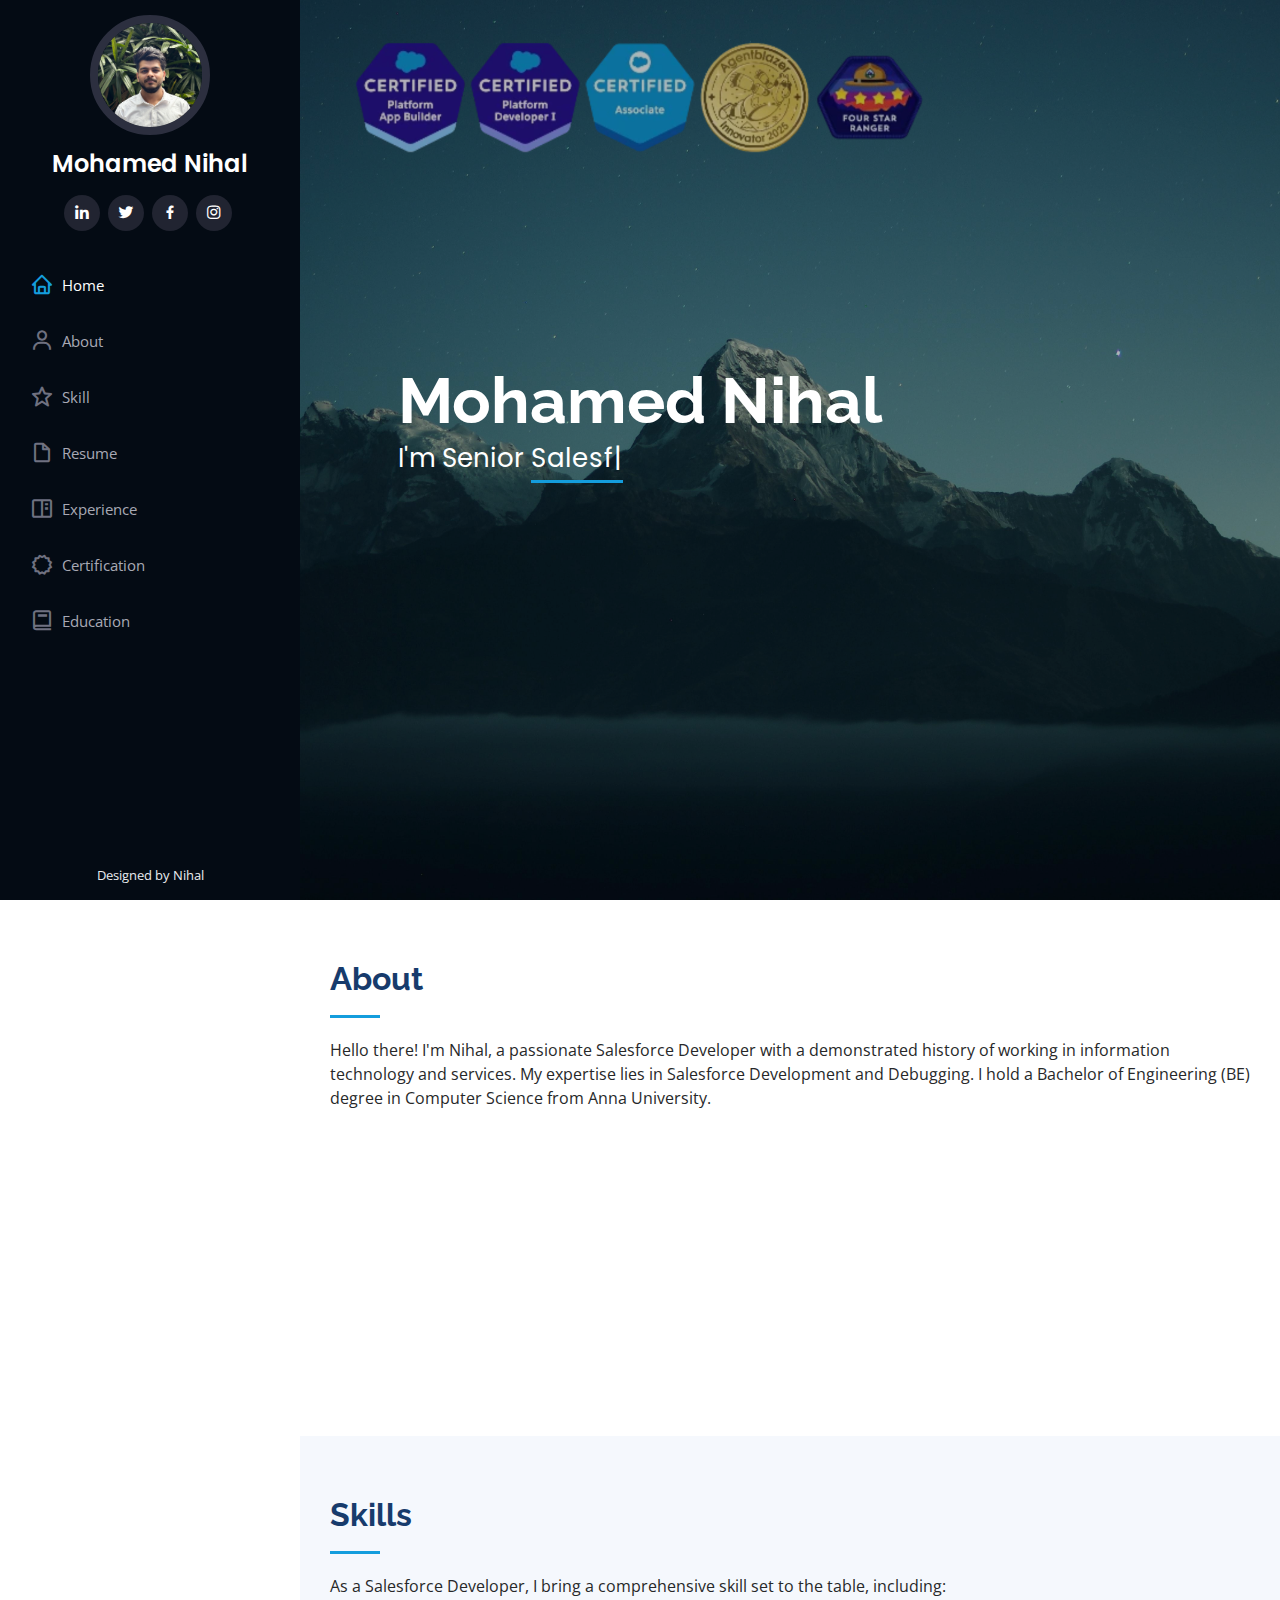
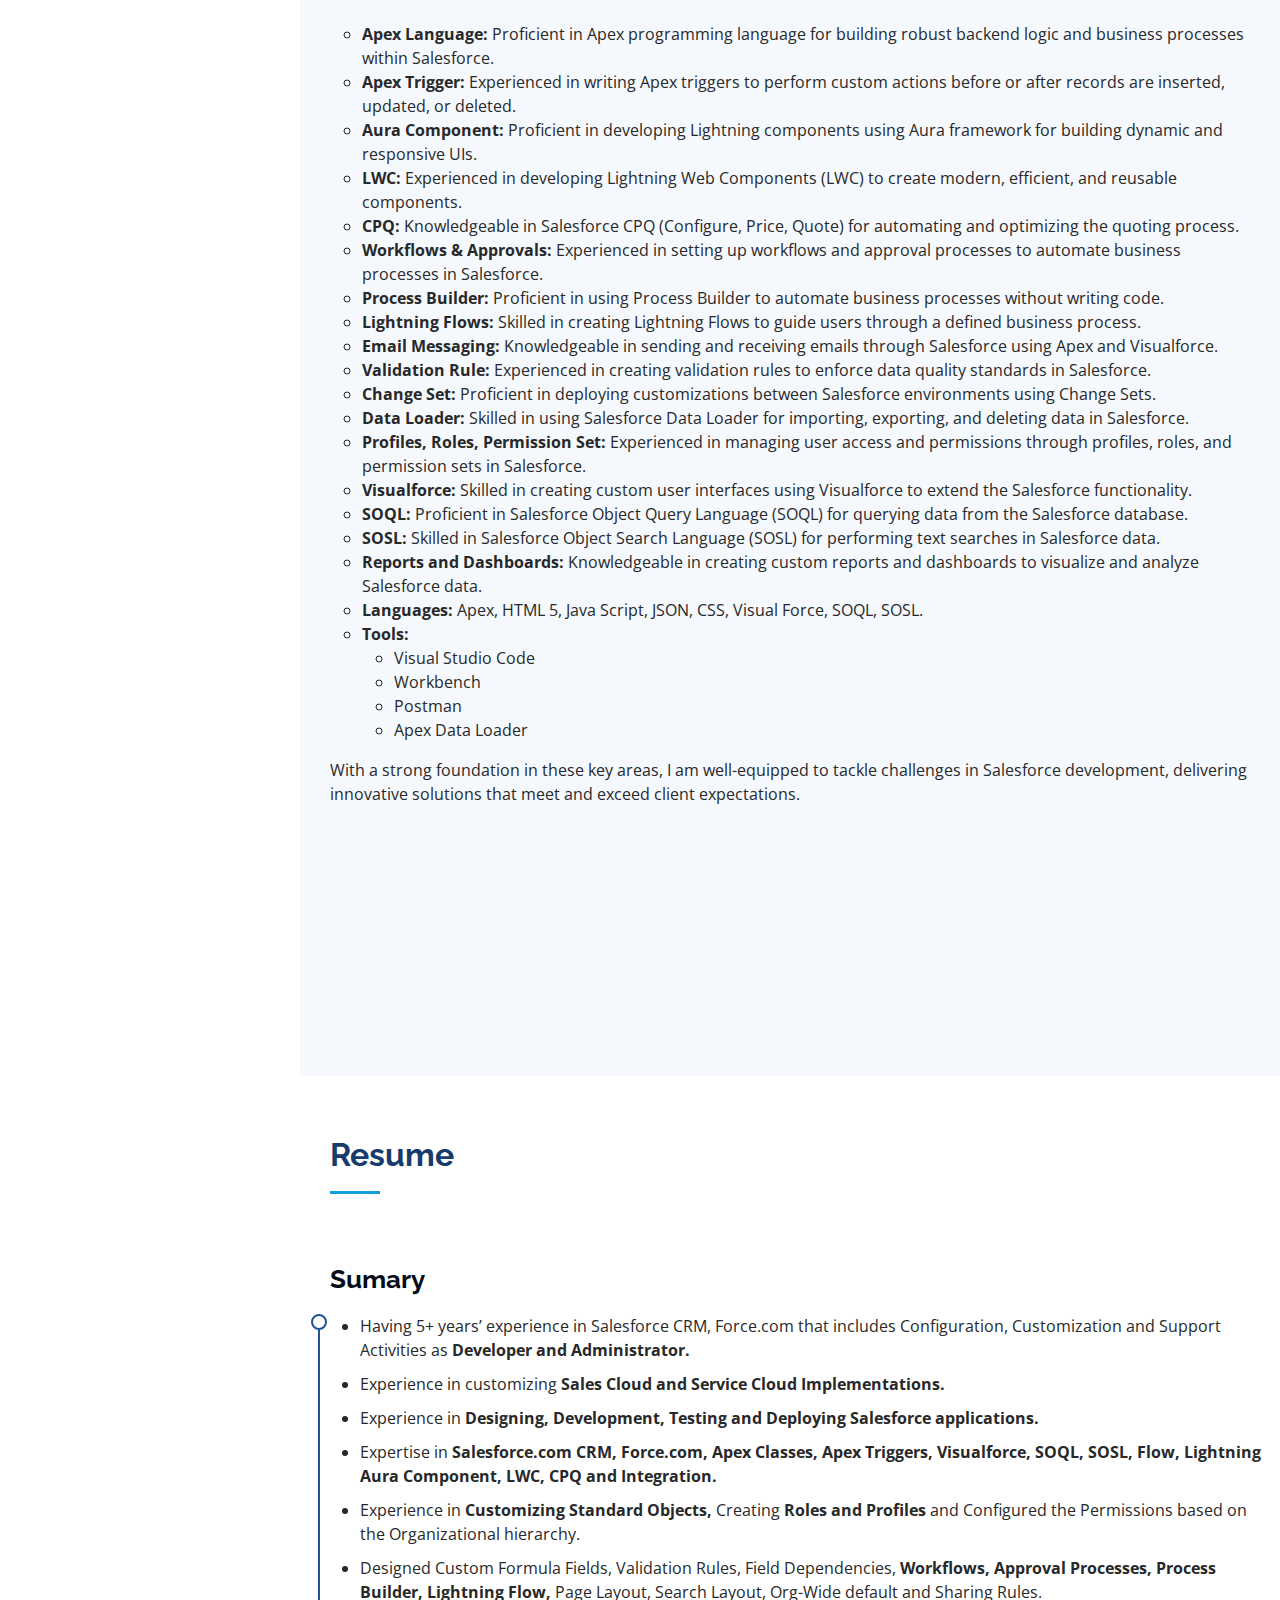
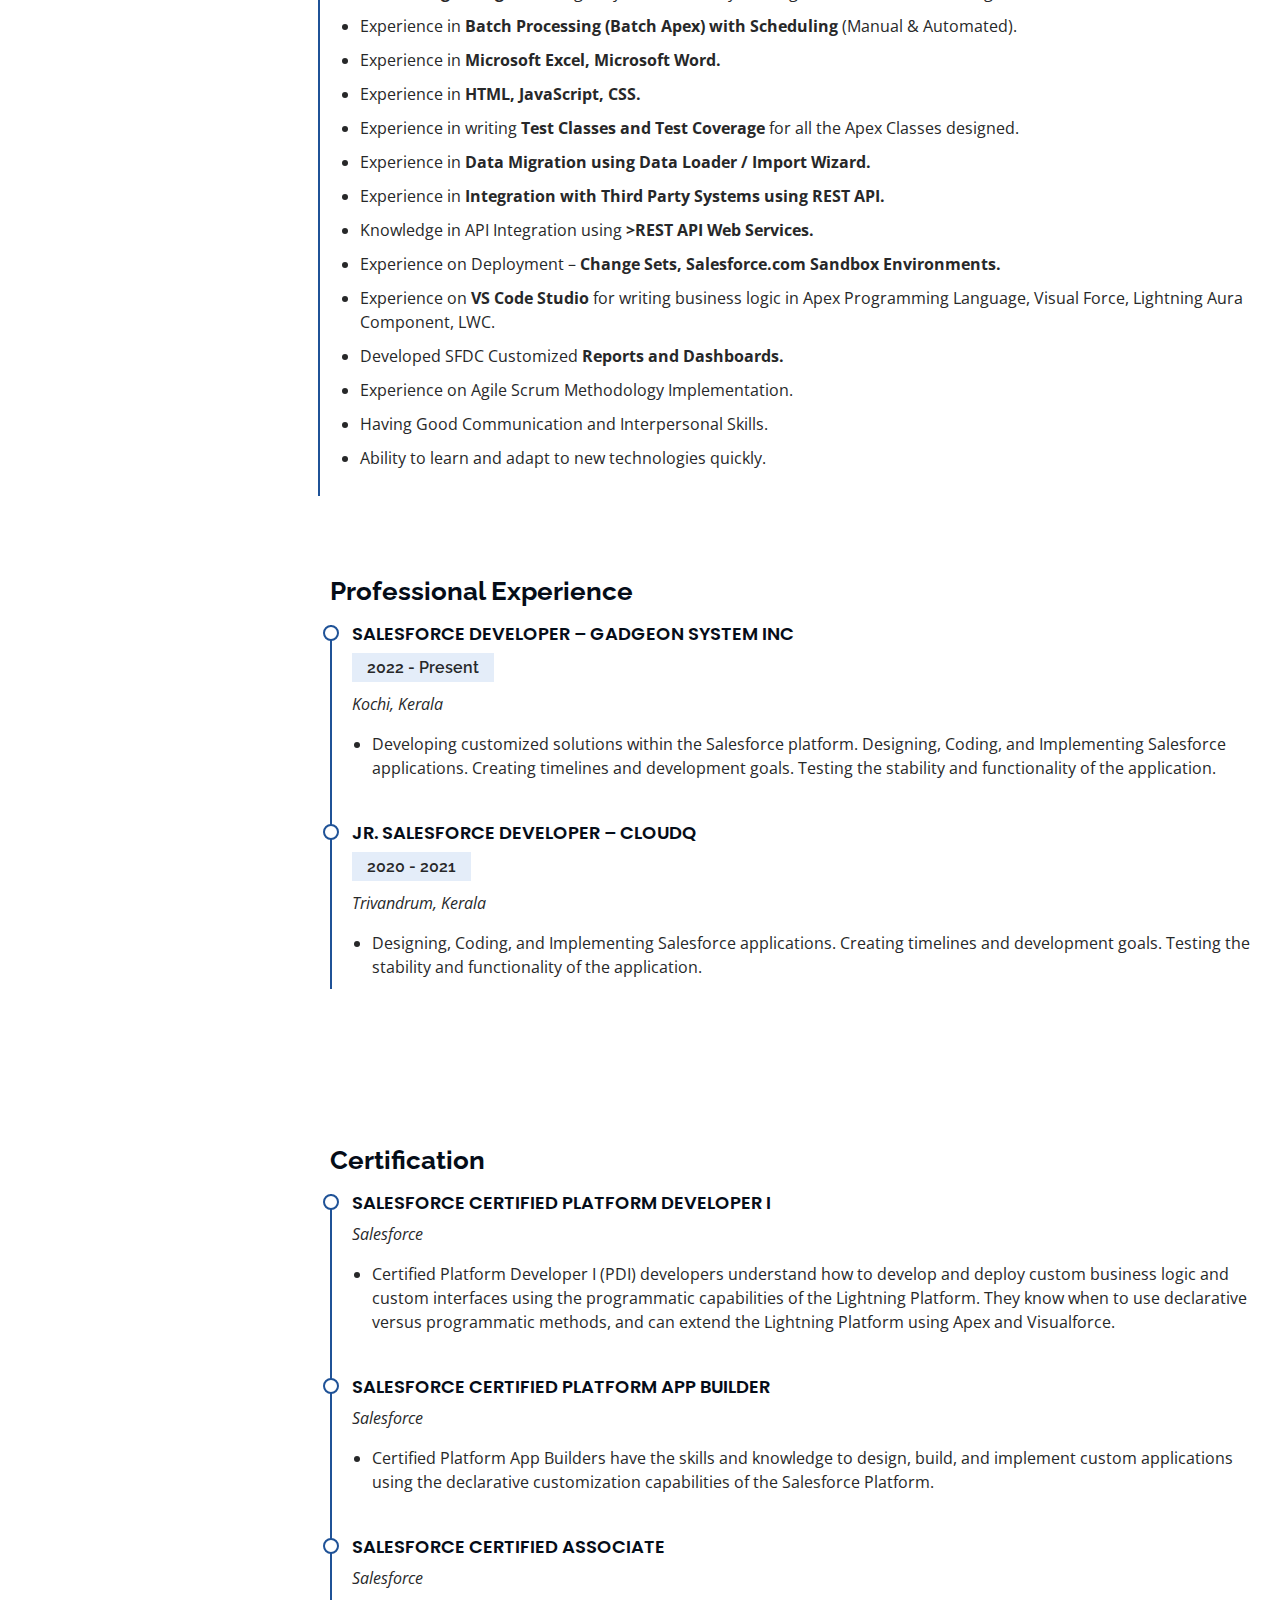
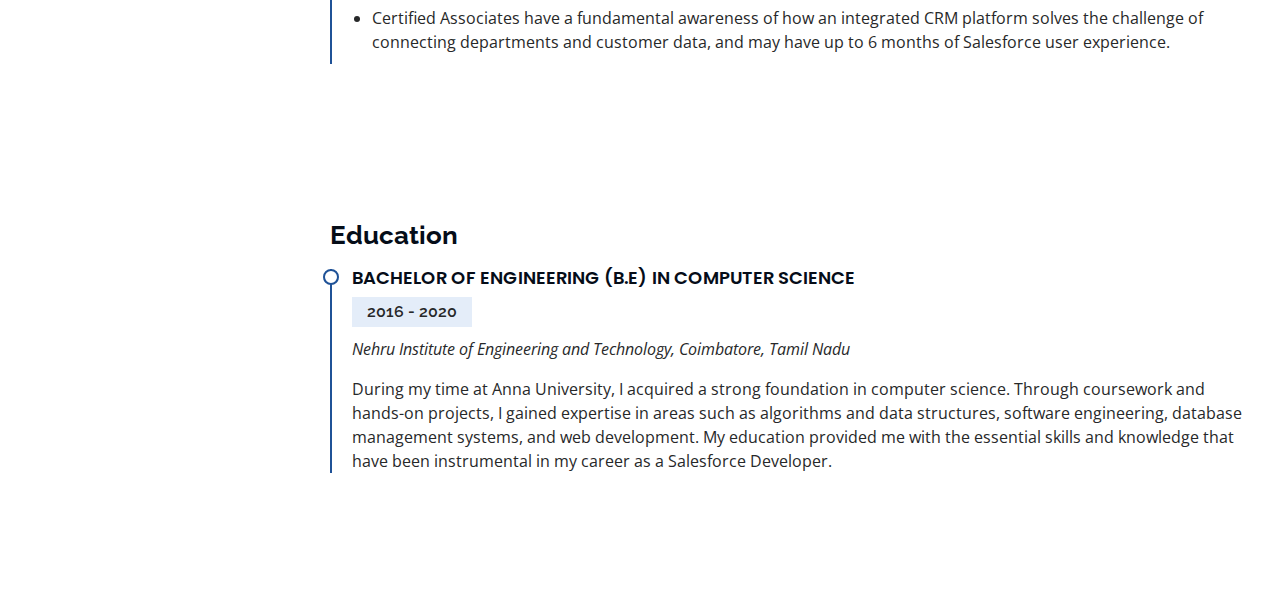
<file: index.html>
<!DOCTYPE html>
<html lang="en">
 
<head>
    <meta charset="utf-8">
    <meta content="width=device-width, initial-scale=1.0" name="viewport">

    <title>Mohamed Nihal - Portfolio</title>
    <meta content="" name="description">
    <meta content="" name="keywords">

    <!-- Favicons -->
    <link href="assets/img/icons8-n-48.png" rel="icon">
    <link href="assets/img/icons8-n-180.png" rel="icons8-n-180">

    <!-- Google Fonts -->
    <link href="https://fonts.googleapis.com/css?family=Open+Sans:300,300i,400,400i,600,600i,700,700i|Raleway:300,300i,400,400i,500,500i,600,600i,700,700i|Poppins:300,300i,400,400i,500,500i,600,600i,700,700i" rel="stylesheet">

    <!-- Vendor CSS Files -->
    <link href="assets/vendor/aos/aos.css" rel="stylesheet">
    <link href="assets/vendor/bootstrap/css/bootstrap.min.css" rel="stylesheet">
    <link href="assets/vendor/bootstrap-icons/bootstrap-icons.css" rel="stylesheet">
    <link href="assets/vendor/boxicons/css/boxicons.min.css" rel="stylesheet">
    <link href="assets/vendor/glightbox/css/glightbox.min.css" rel="stylesheet">
    <link href="assets/vendor/swiper/swiper-bundle.min.css" rel="stylesheet">

    <!-- Template Main CSS File -->
    <link href="assets/css/style.css" rel="stylesheet">

    <!-- =======================================================
  * Template Name: Nihal iPortfolio
  * Template URL: https://bootstrapmade.com/iportfolio-bootstrap-portfolio-websites-template/
  * Updated: Mar 17 2024 with Bootstrap v5.3.3
  * Author: BootstrapMade.com
  * License: https://bootstrapmade.com/license/
  ======================================================== -->
</head>

<body>

    <!-- ======= Mobile nav toggle button ======= -->
    <i class="bi bi-list mobile-nav-toggle d-xl-none"></i>

    <!-- ======= Header ======= -->
    <header id="header">
        <div class="d-flex flex-column">

            <div class="profile">
                <img src="assets/img/IMG_7010.jpg" alt="" class="img-fluid rounded-circle">
                <h1 class="text-light"><a href="index.html">Mohamed Nihal</a></h1>
                <div class="social-links mt-3 text-center">
                    <a href="https://www.linkedin.com/in/nihalmohamed7/" class="linkedin"><i class="bx bxl-linkedin"></i></a>
                    <a href="https://twitter.com/nihalmohamed__" class="twitter"><i class="bx bxl-twitter"></i></a>
                    <a href="#" class="facebook"><i class="bx bxl-facebook"></i></a>
                    <a href="#" class="instagram"><i class="bx bxl-instagram"></i></a>
                </div>
            </div>

            <nav id="navbar" class="nav-menu navbar">
                <ul>
                    <li><a href="#hero" class="nav-link scrollto active"><i class="bx bx-home"></i> <span>Home</span></a></li>
                    <li><a href="#about" class="nav-link scrollto"><i class="bx bx-user"></i> <span>About</span></a></li>
                    <li><a href="#skills" class="nav-link scrollto"><i class="bx bx-star"></i> <span>Skill</span></a></li>
                    <li><a href="#resume" class="nav-link scrollto"><i class="bx bx-file-blank"></i> <span>Resume</span></a></li>                   
                    <li><a href="#experience" class="nav-link scrollto"><i class="bx bx-book-content"></i> <span>Experience</span></a></li>
                    <li><a href="#certification" class="nav-link scrollto"><i class="bx bx-certification"></i> <span>Certification</span></a></li>
                    <li><a href="#education" class="nav-link scrollto"><i class="bx bx-book"></i> <span>Education</span></a></li>
                </ul>
            </nav>
            <!-- .nav-menu -->
        </div>
    </header>
    <!-- End Header -->

    <!-- ======= Hero Section ======= -->
    <section id="hero" class="d-flex flex-column justify-content-center align-items-center">
        <div class="hero-container" data-aos="fade-in">
            <h1>Mohamed Nihal</h1>
            <p>I'm Senior <span class="typed" data-typed-items="Salesforce Developer, Salesforce Administrator"></span></p>
        </div>
    </section>
    <!-- End Hero -->

    <main id="main">

        <!-- ======= About Section ======= -->
        <section id="about" class="about">
            <div class="container">

                <div class="section-title">
                    <h2>About</h2>
                    <p>Hello there! I'm Nihal, a passionate Salesforce Developer with a demonstrated history of working in information technology and services. My expertise lies in Salesforce Development and Debugging. I hold a Bachelor of Engineering (BE)
                        degree in Computer Science from Anna University.</p>
                </div>

                <div class="row">
                    <div class="col-lg-3" data-aos="fade-right">
                        <img src="assets/img/IMG_7010.jpg" class="img-fluid" alt="" style="width: 245px;">
                    </div>

                    <div class="col-lg-9 pt-4 pt-lg-0 content" data-aos="fade-left">
                        <h3>Salesforce Developer &amp; Administrator.</h3>
                        <p class="fst-italic">
                            Having 5+ years’ experience in Salesforce CRM that includes Configuration, Customization and Support Activities as Developer and Administrator.
                        </p>
                        <div class="row">
                            <div class="col-lg-6">
                                <ul>
                                    <li><i class="bi bi-chevron-right"></i> <strong>Birthday:</strong> <span>1 Mar 1999</span></li>
                                    <li><i class="bi bi-chevron-right"></i> <strong>Phone:</strong> <span>+91 7907885976</span></li>
                                    <li><i class="bi bi-chevron-right"></i> <strong>City:</strong> <span>Ernakulam, Kerala, India</span></li>                                    
                                </ul>
                            </div>
                            <div class="col-lg-6">
                                <ul>
                                    <li><i class="bi bi-chevron-right"></i> <strong>Degree:</strong> <span>BE, Computer Science</span></li>
                                    <li><i class="bi bi-chevron-right"></i> <strong>Email:</strong> <span>nihalmohamed2k15@gmail.com</span></li>
                                    <li><i class="bi bi-chevron-right"></i> <strong>Website:</strong> <a href="https://www.salesforce.com/trailblazer/nihalmohamed"><span>Trailblazer/nihalmohamed</span></a></li>
                                </ul>
                            </div>
                        </div>
                        <!-- <p>
              Officiis eligendi itaque labore et dolorum mollitia officiis optio vero. Quisquam sunt adipisci omnis et ut. Nulla accusantium dolor incidunt officia tempore. Et eius omnis.
              Cupiditate ut dicta maxime officiis quidem quia. Sed et consectetur qui quia repellendus itaque neque. Aliquid amet quidem ut quaerat cupiditate. Ab et eum qui repellendus omnis culpa magni laudantium dolores.
            </p> -->
                    </div>
                </div>

            </div>
        </section>
        <!-- End About Section -->

        <!-- ======= Skills Section ======= -->
        <section id="skills" class="skills section-bg">
            <div class="container">

                <div class="section-title">
                    <h2>Skills</h2>
                    <p>As a Salesforce Developer, I bring a comprehensive skill set to the table, including:</p>
                    <br>
                    <ul style="list-style-type: circle;">
                        <li><b>Apex Language:</b> Proficient in Apex programming language for building robust backend logic and business processes within Salesforce.</li>
                        <li><b>Apex Trigger:</b> Experienced in writing Apex triggers to perform custom actions before or after records are inserted, updated, or deleted.</li>
                        <li><b>Aura Component:</b> Proficient in developing Lightning components using Aura framework for building dynamic and responsive UIs.</li>
                        <li><b>LWC:</b> Experienced in developing Lightning Web Components (LWC) to create modern, efficient, and reusable components.</li>
                        <li><b>CPQ:</b> Knowledgeable in Salesforce CPQ (Configure, Price, Quote) for automating and optimizing the quoting process.</li>
                        <li><b>Workflows &amp; Approvals:</b> Experienced in setting up workflows and approval processes to automate business processes in Salesforce.</li>
                        <li><b>Process Builder:</b> Proficient in using Process Builder to automate business processes without writing code.</li>
                        <li><b>Lightning Flows:</b> Skilled in creating Lightning Flows to guide users through a defined business process.</li>
                        <li><b>Email Messaging:</b> Knowledgeable in sending and receiving emails through Salesforce using Apex and Visualforce.</li>
                        <li><b>Validation Rule:</b> Experienced in creating validation rules to enforce data quality standards in Salesforce.</li>
                        <li><b>Change Set:</b> Proficient in deploying customizations between Salesforce environments using Change Sets.</li>
                        <li><b>Data Loader:</b> Skilled in using Salesforce Data Loader for importing, exporting, and deleting data in Salesforce.</li>
                        <li><b>Profiles, Roles, Permission Set:</b> Experienced in managing user access and permissions through profiles, roles, and permission sets in Salesforce.</li>
                        <li><b>Visualforce:</b> Skilled in creating custom user interfaces using Visualforce to extend the Salesforce functionality.</li>
                        <li><b>SOQL:</b> Proficient in Salesforce Object Query Language (SOQL) for querying data from the Salesforce database.</li>
                        <li><b>SOSL: </b> Skilled in Salesforce Object Search Language (SOSL) for performing text searches in Salesforce data.</li>
                        <li><b>Reports and Dashboards:</b> Knowledgeable in creating custom reports and dashboards to visualize and analyze Salesforce data.</li>
                        <li><b>Languages: </b>Apex, HTML 5, Java Script, JSON, CSS, Visual Force, SOQL, SOSL.</li>
                        <li><b>Tools:</b>
                            <ul>
                                <li>Visual Studio Code</li>
                                <li>Workbench</li>
                                <li>Postman</li>
                                <li>Apex Data Loader</li>
                            </ul>
                        </li>
                    </ul>
                    <p>With a strong foundation in these key areas, I am well-equipped to tackle challenges in Salesforce development, delivering innovative solutions that meet and exceed client expectations.</p>
                </div>


                <div class="row skills-content">

                    <div class="col-lg-6" data-aos="fade-up">

                        <div class="progress">
                            <span class="skill">HTML <i class="val">95%</i></span>
                            <div class="progress-bar-wrap">
                                <div class="progress-bar" role="progressbar" aria-valuenow="95" aria-valuemin="0" aria-valuemax="100"></div>
                            </div>
                        </div>

                        <div class="progress">
                            <span class="skill">JavaScript <i class="val">90%</i></span>
                            <div class="progress-bar-wrap">
                                <div class="progress-bar" role="progressbar" aria-valuenow="90" aria-valuemin="0" aria-valuemax="100"></div>
                            </div>
                        </div>

                        <div class="progress">
                            <span class="skill">Excel <i class="val">90%</i></span>
                            <div class="progress-bar-wrap">
                                <div class="progress-bar" role="progressbar" aria-valuenow="90" aria-valuemin="0" aria-valuemax="100"></div>
                            </div>
                        </div>

                    </div>

                    <div class="col-lg-6" data-aos="fade-up" data-aos-delay="100">

                        <div class="progress">
                            <span class="skill">Apex Programming<i class="val">95%</i></span>
                            <div class="progress-bar-wrap">
                                <div class="progress-bar" role="progressbar" aria-valuenow="95" aria-valuemin="0" aria-valuemax="100"></div>
                            </div>
                        </div>

                        <div class="progress">
                            <span class="skill">LWC <i class="val">90%</i></span>
                            <div class="progress-bar-wrap">
                                <div class="progress-bar" role="progressbar" aria-valuenow="90" aria-valuemin="0" aria-valuemax="100"></div>
                            </div>
                        </div>

                        <div class="progress">
                            <span class="skill">CPQ <i class="val">65%</i></span>
                            <div class="progress-bar-wrap">
                                <div class="progress-bar" role="progressbar" aria-valuenow="65" aria-valuemin="0" aria-valuemax="100"></div>
                            </div>
                        </div>
                    </div>
                </div>
            </div>
        </section>
        <!-- End Skills Section -->

        <!-- ======= Resume Section ======= -->
        <section id="resume" class="resume">
            <div class="container">

                <div class="section-title">
                    <h2>Resume</h2>
                </div>

                <div class="row">
                    <h3 class="resume-title">Sumary</h3>
                    <div class="resume-item pb-0">
                        <ul>
                            <li>Having 5+ years’ experience in Salesforce CRM, Force.com that includes Configuration, Customization and Support Activities as <b>Developer and Administrator.</b></li>
                            <li>Experience in customizing <b>Sales Cloud and Service Cloud Implementations.</b></li>
                            <li>Experience in <b>Designing, Development, Testing and Deploying Salesforce applications.</b></li>
                            <li>Expertise in <b>Salesforce.com CRM, Force.com, Apex Classes, Apex Triggers, Visualforce, SOQL, SOSL, Flow, Lightning Aura Component, LWC, CPQ and Integration.</b></li>
                            <li>Experience in <b>Customizing Standard Objects,</b> Creating <b>Roles and Profiles</b> and Configured the Permissions based on the Organizational hierarchy.</li>
                            <li>Designed Custom Formula Fields, Validation Rules, Field Dependencies, <b>Workflows, Approval Processes, Process Builder, Lightning Flow,</b> Page Layout, Search Layout, Org-Wide default and Sharing Rules.</li>
                            <li>Experience in <b>Batch Processing (Batch Apex) with Scheduling</b> (Manual &amp; Automated).</li>
                            <li>Experience in <b>Microsoft Excel, Microsoft Word.</b></li>
                            <li>Experience in <b>HTML, JavaScript, CSS.</b></li>
                            <li>Experience in writing <b>Test Classes and Test Coverage</b> for all the Apex Classes designed.</li>
                            <li>Experience in <b>Data Migration using Data Loader / Import Wizard.</b></li>
                            <li>Experience in <b>Integration with Third Party Systems using REST API.</b></li>
                            <li>Knowledge in API Integration using <b>>REST API Web Services.</b></li>
                            <li>Experience on Deployment – <b>Change Sets, Salesforce.com Sandbox Environments.</b></li>
                            <li>Experience on <b>VS Code Studio</b> for writing business logic in Apex Programming Language, Visual Force, Lightning Aura Component, LWC.</li>
                            <li>Developed SFDC Customized <b>Reports and Dashboards.</b></li>
                            <li>Experience on Agile Scrum Methodology Implementation.</li>
                            <li>Having Good Communication and Interpersonal Skills.</li>
                            <li>Ability to learn and adapt to new technologies quickly.</li>
                        </ul>
                    </div>

                    <!-- ======= Experience Section ======= -->
                    <section id="experience" class="resume">
                        <h3 class="resume-title">Professional Experience</h3>
                        <div class="resume-item">
                            <h4>Salesforce Developer – Gadgeon System Inc</h4>
                            <h5>2022 - Present</h5>
                            <p><em>Kochi, Kerala </em></p>
                            <ul>
                                <li>Developing customized solutions within the Salesforce platform. Designing, Coding, and Implementing Salesforce applications. Creating timelines and development goals. Testing the stability and functionality of the application.</li>
                            </ul>
                        </div>
                        <div class="resume-item">
                            <h4>Jr. Salesforce Developer – CloudQ </h4>
                            <h5>2020 - 2021</h5>
                            <p><em>Trivandrum, Kerala</em></p>
                            <ul>
                                <li>Designing, Coding, and Implementing Salesforce applications. Creating timelines and development goals. Testing the stability and functionality of the application.</li>
                            </ul>
                        </div>
                    </section>
                    <!-- End Experience Section -->

                    <!-- ======= Certification Section ======= -->
                    <section id="certification" class="resume">
                        <h3 class="resume-title">Certification</h3>
                        <div class="resume-item">
                            <h4>Salesforce Certified Platform Developer I</h4>
                            <p><em>Salesforce </em></p>
                            <ul>
                                <li>Certified Platform Developer I (PDI) developers understand how to develop and deploy custom business logic and custom interfaces using the programmatic capabilities of the Lightning Platform. They know when to use declarative
                                    versus programmatic methods, and can extend the Lightning Platform using Apex and Visualforce.</li>
                            </ul>
                        </div>
                        <div class="resume-item">
                            <h4>Salesforce Certified Platform App Builder</h4>
                            <p><em>Salesforce </em></p>
                            <ul>
                                <li>Certified Platform App Builders have the skills and knowledge to design, build, and implement custom applications using the declarative customization capabilities of the Salesforce Platform.</li>
                            </ul>
                        </div>
                        <div class="resume-item">
                            <h4>Salesforce Certified Associate</h4>
                            <p><em>Salesforce </em></p>
                            <ul>
                                <li>Certified Associates have a fundamental awareness of how an integrated CRM platform solves the challenge of connecting departments and customer data, and may have up to 6 months of Salesforce user experience.</li>
                            </ul>
                        </div>
                    </section>
                    <!-- End Certification Section -->

                    <!-- ======= Education Section ======= -->
                    <section id="education" class="resume">
                        <h3 class="resume-title">Education</h3>
                        <div class="resume-item">
                            <h4>Bachelor of Engineering (B.E) in Computer Science</h4>
                            <h5>2016 - 2020</h5>
                            <p><em>Nehru Institute of Engineering and Technology, Coimbatore, Tamil Nadu</em></p>
                            <p>During my time at Anna University, I acquired a strong foundation in computer science. Through coursework and hands-on projects, I gained expertise in areas such as algorithms and data structures, software engineering, database
                                management systems, and web development. My education provided me with the essential skills and knowledge that have been instrumental in my career as a Salesforce Developer.</p>
                        </div>
                    </section>
                    <!-- End Education Section -->

                </div>
            </div>
        </section>
        <!-- End Resume Section -->

    </main>
    <!-- End #main -->

    <!-- ======= Footer ======= -->
    <footer id="footer">
        <div class="container">
            <div class="credits">
                Designed by Nihal</a>
            </div>
        </div>
    </footer>
    <!-- End  Footer -->

    <a href="#" class="back-to-top d-flex align-items-center justify-content-center"><i class="bi bi-arrow-up-short"></i></a>

    <!-- Vendor JS Files -->
    <script src="assets/vendor/purecounter/purecounter_vanilla.js"></script>
    <script src="assets/vendor/aos/aos.js"></script>
    <script src="assets/vendor/bootstrap/js/bootstrap.bundle.min.js"></script>
    <script src="assets/vendor/glightbox/js/glightbox.min.js"></script>
    <script src="assets/vendor/isotope-layout/isotope.pkgd.min.js"></script>
    <script src="assets/vendor/swiper/swiper-bundle.min.js"></script>
    <script src="assets/vendor/typed.js/typed.umd.js"></script>
    <script src="assets/vendor/waypoints/noframework.waypoints.js"></script>
    <script src="assets/vendor/php-email-form/validate.js"></script>

    <!-- Template Main JS File -->
    <script src="assets/js/main.js"></script>

</body>

</html>
</file>
<file: assets/css/style.css>
/**
* Template Name: iPortfolio
* Template URL: https://bootstrapmade.com/iportfolio-bootstrap-portfolio-websites-template/
* Updated: Mar 17 2024 with Bootstrap v5.3.3
* Author: BootstrapMade.com
* License: https://bootstrapmade.com/license/
*/

/*--------------------------------------------------------------
# General
--------------------------------------------------------------*/
body {
  font-family: "Open Sans", sans-serif;
  color: #272829;
}

a {
  color: #149ddd;
  text-decoration: none;
}

a:hover {
  color: #37b3ed;
  text-decoration: none;
}

h1,
h2,
h3,
h4,
h5,
h6 {
  font-family: "Raleway", sans-serif;
}

/*--------------------------------------------------------------
# Back to top button
--------------------------------------------------------------*/
.back-to-top {
  position: fixed;
  visibility: hidden;
  opacity: 0;
  right: 15px;
  bottom: 15px;
  z-index: 996;
  background: #149ddd;
  width: 40px;
  height: 40px;
  border-radius: 50px;
  transition: all 0.4s;
}

.back-to-top i {
  font-size: 28px;
  color: #fff;
  line-height: 0;
}

.back-to-top:hover {
  background: #2eafec;
  color: #fff;
}

.back-to-top.active {
  visibility: visible;
  opacity: 1;
}

/*--------------------------------------------------------------
# Header
--------------------------------------------------------------*/
#header {
  position: fixed;
  top: 0;
  left: 0;
  bottom: 0;
  width: 300px;
  transition: all ease-in-out 0.5s;
  z-index: 9997;
  transition: all 0.5s;
  padding: 0 15px;
  background: #040b14;
  overflow-y: auto;
}

#header .profile img {
  margin: 15px auto;
  display: block;
  width: 120px;
  border: 8px solid #2c2f3f;
}

#header .profile h1 {
  font-size: 24px;
  margin: 0;
  padding: 0;
  font-weight: 600;
  -moz-text-align-last: center;
  text-align-last: center;
  font-family: "Poppins", sans-serif;
}

#header .profile h1 a,
#header .profile h1 a:hover {
  color: #fff;
  text-decoration: none;
}

#header .profile .social-links a {
  font-size: 18px;
  display: inline-block;
  background: #212431;
  color: #fff;
  line-height: 1;
  padding: 8px 0;
  margin-right: 4px;
  border-radius: 50%;
  text-align: center;
  width: 36px;
  height: 36px;
  transition: 0.3s;
}

#header .profile .social-links a:hover {
  background: #149ddd;
  color: #fff;
  text-decoration: none;
}

#main {
  margin-left: 300px;
}

.container,
.container-fluid {
  padding-left: 30px;
  padding-right: 30px;
}

@media (max-width: 1199px) {
  #header {
    left: -300px;
  }

  #main {
    margin-left: 0;
  }

  .container,
  .container-fluid {
    padding-left: 12px;
    padding-right: 12px;
  }
}

/*--------------------------------------------------------------
# Navigation Menu
--------------------------------------------------------------*/
/* Desktop Navigation */
.nav-menu {
  padding: 30px 0 0 0;
}

.nav-menu * {
  margin: 0;
  padding: 0;
  list-style: none;
}

.nav-menu>ul>li {
  position: relative;
  white-space: nowrap;
}

.nav-menu a,
.nav-menu a:focus {
  display: flex;
  align-items: center;
  color: #a8a9b4;
  padding: 12px 15px;
  margin-bottom: 8px;
  transition: 0.3s;
  font-size: 15px;
}

.nav-menu a i,
.nav-menu a:focus i {
  font-size: 24px;
  padding-right: 8px;
  color: #6f7180;
}

.nav-menu a:hover,
.nav-menu .active,
.nav-menu .active:focus,
.nav-menu li:hover>a {
  text-decoration: none;
  color: #fff;
}

.nav-menu a:hover i,
.nav-menu .active i,
.nav-menu .active:focus i,
.nav-menu li:hover>a i {
  color: #149ddd;
}

/* Mobile Navigation */
.mobile-nav-toggle {
  position: fixed;
  right: 15px;
  top: 15px;
  z-index: 9998;
  border: 0;
  font-size: 24px;
  transition: all 0.4s;
  outline: none !important;
  background-color: #149ddd;
  color: #fff;
  width: 40px;
  height: 40px;
  display: inline-flex;
  align-items: center;
  justify-content: center;
  line-height: 0;
  border-radius: 50px;
  cursor: pointer;
}

.mobile-nav-active {
  overflow: hidden;
}

.mobile-nav-active #header {
  left: 0;
}

/*--------------------------------------------------------------
# Hero Section
--------------------------------------------------------------*/
#hero {
  width: 100%;
  height: 100vh;
  /*background: url("../img/salesforce-1.png") top center;*/
  background: url("../img/wallp2.jpg") top center;
  background-size: cover;
}

#hero:before {
  content: "";
  background: rgba(5, 13, 24, 0.3);
  position: absolute;
  bottom: 0;
  top: 0;
  left: 0;
  right: 0;
  z-index: 1;
}

#hero .hero-container {
  position: relative;
  z-index: 2;
  min-width: 300px;
}

#hero h1 {
  margin: 0 0 10px 0;
  font-size: 64px;
  font-weight: 700;
  line-height: 56px;
  color: #fff;
}

#hero p {
  color: #fff;
  margin-bottom: 50px;
  font-size: 26px;
  font-family: "Poppins", sans-serif;
}

#hero p span {
  color: #fff;
  padding-bottom: 4px;
  letter-spacing: 1px;
  border-bottom: 3px solid #149ddd;
}

@media (min-width: 1024px) {
  #hero {
    background-attachment: fixed;
  }
}

@media (max-width: 768px) {
  #hero h1 {
    font-size: 28px;
    line-height: 36px;
  }

  #hero h2 {
    font-size: 18px;
    line-height: 24px;
    margin-bottom: 30px;
  }
}

/*--------------------------------------------------------------
# Sections General
--------------------------------------------------------------*/
section {
  padding: 60px 0;
  overflow: hidden;
}

.section-bg {
  background: #f5f8fd;
}

.section-title {
  padding-bottom: 30px;
}

.section-title h2 {
  font-size: 32px;
  font-weight: bold;
  margin-bottom: 20px;
  padding-bottom: 20px;
  position: relative;
  color: #173b6c;
}

.section-title h2::after {
  content: "";
  position: absolute;
  display: block;
  width: 50px;
  height: 3px;
  background: #149ddd;
  bottom: 0;
  left: 0;
}

.section-title p {
  margin-bottom: 0;
}

/*--------------------------------------------------------------
# About
--------------------------------------------------------------*/
.about .content h3 {
  font-weight: 700;
  font-size: 26px;
  color: #173b6c;
}

.about .content ul {
  list-style: none;
  padding: 0;
}

.about .content ul li {
  margin-bottom: 20px;
  display: flex;
  align-items: center;
}

.about .content ul strong {
  margin-right: 10px;
}

.about .content ul i {
  font-size: 16px;
  margin-right: 5px;
  color: #149ddd;
  line-height: 0;
}

.about .content p:last-child {
  margin-bottom: 0;
}

/*--------------------------------------------------------------
# Facts
--------------------------------------------------------------*/
.facts {
  padding-bottom: 30px;
}

.facts .count-box {
  padding: 30px;
  width: 100%;
}

.facts .count-box i {
  display: block;
  font-size: 44px;
  color: #149ddd;
  float: left;
  line-height: 0;
}

.facts .count-box span {
  font-size: 48px;
  line-height: 40px;
  display: block;
  font-weight: 700;
  color: #050d18;
  margin-left: 60px;
}

.facts .count-box p {
  padding: 15px 0 0 0;
  margin: 0 0 0 60px;
  font-family: "Raleway", sans-serif;
  font-size: 14px;
  color: #122f57;
}

.facts .count-box a {
  font-weight: 600;
  display: block;
  margin-top: 20px;
  color: #122f57;
  font-size: 15px;
  font-family: "Poppins", sans-serif;
  transition: ease-in-out 0.3s;
}

.facts .count-box a:hover {
  color: #1f5297;
}

/*--------------------------------------------------------------
# Akills
--------------------------------------------------------------*/
.skills .progress {
  height: 60px;
  display: block;
  background: none;
  border-radius: 0;
}

.skills .progress .skill {
  padding: 0;
  margin: 0 0 6px 0;
  text-transform: uppercase;
  display: block;
  font-weight: 600;
  font-family: "Poppins", sans-serif;
  color: #050d18;
}

.skills .progress .skill .val {
  float: right;
  font-style: normal;
}

.skills .progress-bar-wrap {
  background: #dce8f8;
  height: 10px;
}

.skills .progress-bar {
  width: 1px;
  height: 10px;
  transition: 0.9s;
  background-color: #149ddd;
}

/*--------------------------------------------------------------
# Resume
--------------------------------------------------------------*/
.resume .resume-title {
  font-size: 26px;
  font-weight: 700;
  margin-top: 20px;
  margin-bottom: 20px;
  color: #050d18;
}

.resume .resume-item {
  padding: 0 0 20px 20px;
  margin-top: -2px;
  border-left: 2px solid #1f5297;
  position: relative;
}

.resume .resume-item h4 {
  line-height: 18px;
  font-size: 18px;
  font-weight: 600;
  text-transform: uppercase;
  font-family: "Poppins", sans-serif;
  color: #050d18;
  margin-bottom: 10px;
}

.resume .resume-item h5 {
  font-size: 16px;
  background: #e4edf9;
  padding: 5px 15px;
  display: inline-block;
  font-weight: 600;
  margin-bottom: 10px;
}

.resume .resume-item ul {
  padding-left: 20px;
}

.resume .resume-item ul li {
  padding-bottom: 10px;
}

.resume .resume-item:last-child {
  padding-bottom: 0;
}

.resume .resume-item::before {
  content: "";
  position: absolute;
  width: 16px;
  height: 16px;
  border-radius: 50px;
  left: -9px;
  top: 0;
  background: #fff;
  border: 2px solid #1f5297;
}

/*--------------------------------------------------------------
# Portfolio
--------------------------------------------------------------*/
.portfolio .portfolio-item {
  margin-bottom: 30px;
}

.portfolio #portfolio-flters {
  padding: 0;
  margin: 0 auto 35px auto;
  list-style: none;
  text-align: center;
  background: #fff;
  border-radius: 50px;
  padding: 2px 15px;
}

.portfolio #portfolio-flters li {
  cursor: pointer;
  display: inline-block;
  padding: 10px 15px 8px 15px;
  font-size: 14px;
  font-weight: 600;
  line-height: 1;
  text-transform: uppercase;
  color: #272829;
  margin-bottom: 5px;
  transition: all 0.3s ease-in-out;
}

.portfolio #portfolio-flters li:hover,
.portfolio #portfolio-flters li.filter-active {
  color: #149ddd;
}

.portfolio #portfolio-flters li:last-child {
  margin-right: 0;
}

.portfolio .portfolio-wrap {
  transition: 0.3s;
  position: relative;
  overflow: hidden;
  z-index: 1;
}

.portfolio .portfolio-wrap::before {
  content: "";
  background: rgba(255, 255, 255, 0.5);
  position: absolute;
  left: 0;
  right: 0;
  top: 0;
  bottom: 0;
  transition: all ease-in-out 0.3s;
  z-index: 2;
  opacity: 0;
}

.portfolio .portfolio-wrap .portfolio-links {
  opacity: 1;
  left: 0;
  right: 0;
  bottom: -60px;
  z-index: 3;
  position: absolute;
  transition: all ease-in-out 0.3s;
  display: flex;
  justify-content: center;
}

.portfolio .portfolio-wrap .portfolio-links a {
  color: #fff;
  font-size: 28px;
  text-align: center;
  background: rgba(20, 157, 221, 0.75);
  transition: 0.3s;
  width: 50%;
}

.portfolio .portfolio-wrap .portfolio-links a:hover {
  background: rgba(20, 157, 221, 0.95);
}

.portfolio .portfolio-wrap .portfolio-links a+a {
  border-left: 1px solid #37b3ed;
}

.portfolio .portfolio-wrap:hover::before {
  top: 0;
  left: 0;
  right: 0;
  bottom: 0;
  opacity: 1;
}

.portfolio .portfolio-wrap:hover .portfolio-links {
  opacity: 1;
  bottom: 0;
}

/*--------------------------------------------------------------
# Portfolio Details
--------------------------------------------------------------*/
.portfolio-details {
  padding-top: 40px;
}

.portfolio-details .portfolio-details-slider img {
  width: 100%;
}

.portfolio-details .portfolio-details-slider .swiper-pagination {
  margin-top: 20px;
  position: relative;
}

.portfolio-details .portfolio-details-slider .swiper-pagination .swiper-pagination-bullet {
  width: 12px;
  height: 12px;
  background-color: #fff;
  opacity: 1;
  border: 1px solid #149ddd;
}

.portfolio-details .portfolio-details-slider .swiper-pagination .swiper-pagination-bullet-active {
  background-color: #149ddd;
}

.portfolio-details .portfolio-info {
  padding: 30px;
  box-shadow: 0px 0 30px rgba(5, 13, 24, 0.08);
}

.portfolio-details .portfolio-info h3 {
  font-size: 22px;
  font-weight: 700;
  margin-bottom: 20px;
  padding-bottom: 20px;
  border-bottom: 1px solid #eee;
}

.portfolio-details .portfolio-info ul {
  list-style: none;
  padding: 0;
  font-size: 15px;
}

.portfolio-details .portfolio-info ul li+li {
  margin-top: 10px;
}

.portfolio-details .portfolio-description {
  padding-top: 30px;
}

.portfolio-details .portfolio-description h2 {
  font-size: 26px;
  font-weight: 700;
  margin-bottom: 20px;
}

.portfolio-details .portfolio-description p {
  padding: 0;
}

/*--------------------------------------------------------------
# Services
--------------------------------------------------------------*/
.services .icon-box {
  margin-bottom: 20px;
}

.services .icon {
  float: left;
  display: flex;
  align-items: center;
  justify-content: center;
  width: 54px;
  height: 54px;
  background: #149ddd;
  border-radius: 50%;
  transition: 0.5s;
  border: 1px solid #149ddd;
}

.services .icon i {
  color: #fff;
  font-size: 24px;
  line-height: 0;
}

.services .icon-box:hover .icon {
  background: #fff;
}

.services .icon-box:hover .icon i {
  color: #149ddd;
}

.services .title {
  margin-left: 80px;
  font-weight: 700;
  margin-bottom: 15px;
  font-size: 18px;
}

.services .title a {
  color: #343a40;
}

.services .title a:hover {
  color: #149ddd;
}

.services .description {
  margin-left: 80px;
  line-height: 24px;
  font-size: 14px;
}

/*--------------------------------------------------------------
# Testimonials
--------------------------------------------------------------*/
.testimonials .testimonials-carousel,
.testimonials .testimonials-slider {
  overflow: hidden;
}

.testimonials .testimonial-item {
  box-sizing: content-box;
  text-align: center;
  min-height: 320px;
}

.testimonials .testimonial-item .testimonial-img {
  width: 90px;
  border-radius: 50%;
  margin: 0 auto;
}

.testimonials .testimonial-item h3 {
  font-size: 18px;
  font-weight: bold;
  margin: 10px 0 5px 0;
  color: #111;
}

.testimonials .testimonial-item h4 {
  font-size: 14px;
  color: #999;
  margin: 0;
}

.testimonials .testimonial-item .quote-icon-left,
.testimonials .testimonial-item .quote-icon-right {
  color: #c3e8fa;
  font-size: 26px;
}

.testimonials .testimonial-item .quote-icon-left {
  display: inline-block;
  left: -5px;
  position: relative;
}

.testimonials .testimonial-item .quote-icon-right {
  display: inline-block;
  right: -5px;
  position: relative;
  top: 10px;
}

.testimonials .testimonial-item p {
  font-style: italic;
  margin: 0 15px 15px 15px;
  padding: 20px;
  background: #fff;
  position: relative;
  margin-bottom: 35px;
  border-radius: 6px;
  box-shadow: 0px 2px 15px rgba(0, 0, 0, 0.1);
}

.testimonials .testimonial-item p::after {
  content: "";
  width: 0;
  height: 0;
  border-top: 20px solid #fff;
  border-right: 20px solid transparent;
  border-left: 20px solid transparent;
  position: absolute;
  bottom: -20px;
  left: calc(50% - 20px);
}

.testimonials .swiper-pagination {
  margin-top: 20px;
  position: relative;
}

.testimonials .swiper-pagination .swiper-pagination-bullet {
  width: 12px;
  height: 12px;
  background-color: #fff;
  opacity: 1;
  border: 1px solid #149ddd;
}

.testimonials .swiper-pagination .swiper-pagination-bullet-active {
  background-color: #149ddd;
}

/*--------------------------------------------------------------
# Contact
--------------------------------------------------------------*/
.contact {
  padding-bottom: 130px;
}

.contact .info {
  padding: 30px;
  background: #fff;
  width: 100%;
  box-shadow: 0 0 24px 0 rgba(0, 0, 0, 0.12);
}

.contact .info i {
  font-size: 20px;
  color: #149ddd;
  float: left;
  width: 44px;
  height: 44px;
  background: #dff3fc;
  display: flex;
  justify-content: center;
  align-items: center;
  border-radius: 50px;
  transition: all 0.3s ease-in-out;
}

.contact .info h4 {
  padding: 0 0 0 60px;
  font-size: 22px;
  font-weight: 600;
  margin-bottom: 5px;
  color: #050d18;
}

.contact .info p {
  padding: 0 0 10px 60px;
  margin-bottom: 20px;
  font-size: 14px;
  color: #173b6c;
}

.contact .info .email p {
  padding-top: 5px;
}

.contact .info .social-links {
  padding-left: 60px;
}

.contact .info .social-links a {
  font-size: 18px;
  display: inline-block;
  background: #333;
  color: #fff;
  line-height: 1;
  padding: 8px 0;
  border-radius: 50%;
  text-align: center;
  width: 36px;
  height: 36px;
  transition: 0.3s;
  margin-right: 10px;
}

.contact .info .social-links a:hover {
  background: #149ddd;
  color: #fff;
}

.contact .info .email:hover i,
.contact .info .address:hover i,
.contact .info .phone:hover i {
  background: #149ddd;
  color: #fff;
}

.contact .php-email-form {
  width: 100%;
  padding: 30px;
  background: #fff;
  box-shadow: 0 0 24px 0 rgba(0, 0, 0, 0.12);
}

.contact .php-email-form .form-group {
  padding-bottom: 8px;
}

.contact .php-email-form .validate {
  display: none;
  color: red;
  margin: 0 0 15px 0;
  font-weight: 400;
  font-size: 13px;
}

.contact .php-email-form .error-message {
  display: none;
  color: #fff;
  background: #ed3c0d;
  text-align: left;
  padding: 15px;
  font-weight: 600;
}

.contact .php-email-form .error-message br+br {
  margin-top: 25px;
}

.contact .php-email-form .sent-message {
  display: none;
  color: #fff;
  background: #18d26e;
  text-align: center;
  padding: 15px;
  font-weight: 600;
}

.contact .php-email-form .loading {
  display: none;
  background: #fff;
  text-align: center;
  padding: 15px;
}

.contact .php-email-form .loading:before {
  content: "";
  display: inline-block;
  border-radius: 50%;
  width: 24px;
  height: 24px;
  margin: 0 10px -6px 0;
  border: 3px solid #18d26e;
  border-top-color: #eee;
  animation: animate-loading 1s linear infinite;
}

.contact .php-email-form .form-group {
  margin-bottom: 15px;
}

.contact .php-email-form label {
  padding-bottom: 8px;
}

.contact .php-email-form input,
.contact .php-email-form textarea {
  border-radius: 0;
  box-shadow: none;
  font-size: 14px;
}

.contact .php-email-form input {
  height: 44px;
}

.contact .php-email-form textarea {
  padding: 10px 15px;
}

.contact .php-email-form button[type=submit] {
  background: #149ddd;
  border: 0;
  padding: 10px 24px;
  color: #fff;
  transition: 0.4s;
  border-radius: 4px;
}

.contact .php-email-form button[type=submit]:hover {
  background: #37b3ed;
}

@keyframes animate-loading {
  0% {
    transform: rotate(0deg);
  }

  100% {
    transform: rotate(360deg);
  }
}

/*--------------------------------------------------------------
# Breadcrumbs
--------------------------------------------------------------*/
.breadcrumbs {
  padding: 20px 0;
  background: #f9f9f9;
}

.breadcrumbs h2 {
  font-size: 26px;
  font-weight: 300;
}

.breadcrumbs ol {
  display: flex;
  flex-wrap: wrap;
  list-style: none;
  padding: 0;
  margin: 0;
  font-size: 15px;
}

.breadcrumbs ol li+li {
  padding-left: 10px;
}

.breadcrumbs ol li+li::before {
  display: inline-block;
  padding-right: 10px;
  color: #0e2442;
  content: "/";
}

@media (max-width: 768px) {
  .breadcrumbs .d-flex {
    display: block !important;
  }

  .breadcrumbs ol {
    display: block;
  }

  .breadcrumbs ol li {
    display: inline-block;
  }
}

/*--------------------------------------------------------------
# Footer
--------------------------------------------------------------*/
#footer {
  padding: 15px;
  color: #f4f6fd;
  font-size: 14px;
  position: fixed;
  left: 0;
  bottom: 0;
  width: 300px;
  z-index: 9999;
  background: #040b14;
}

#footer .copyright {
  text-align: center;
}

#footer .credits {
  padding-top: 5px;
  text-align: center;
  font-size: 13px;
  color: #eaebf0;
}

@media (max-width: 1199px) {
  #footer {
    position: static;
    width: auto;
    padding-right: 20px 15px;
  }
}
</file>
